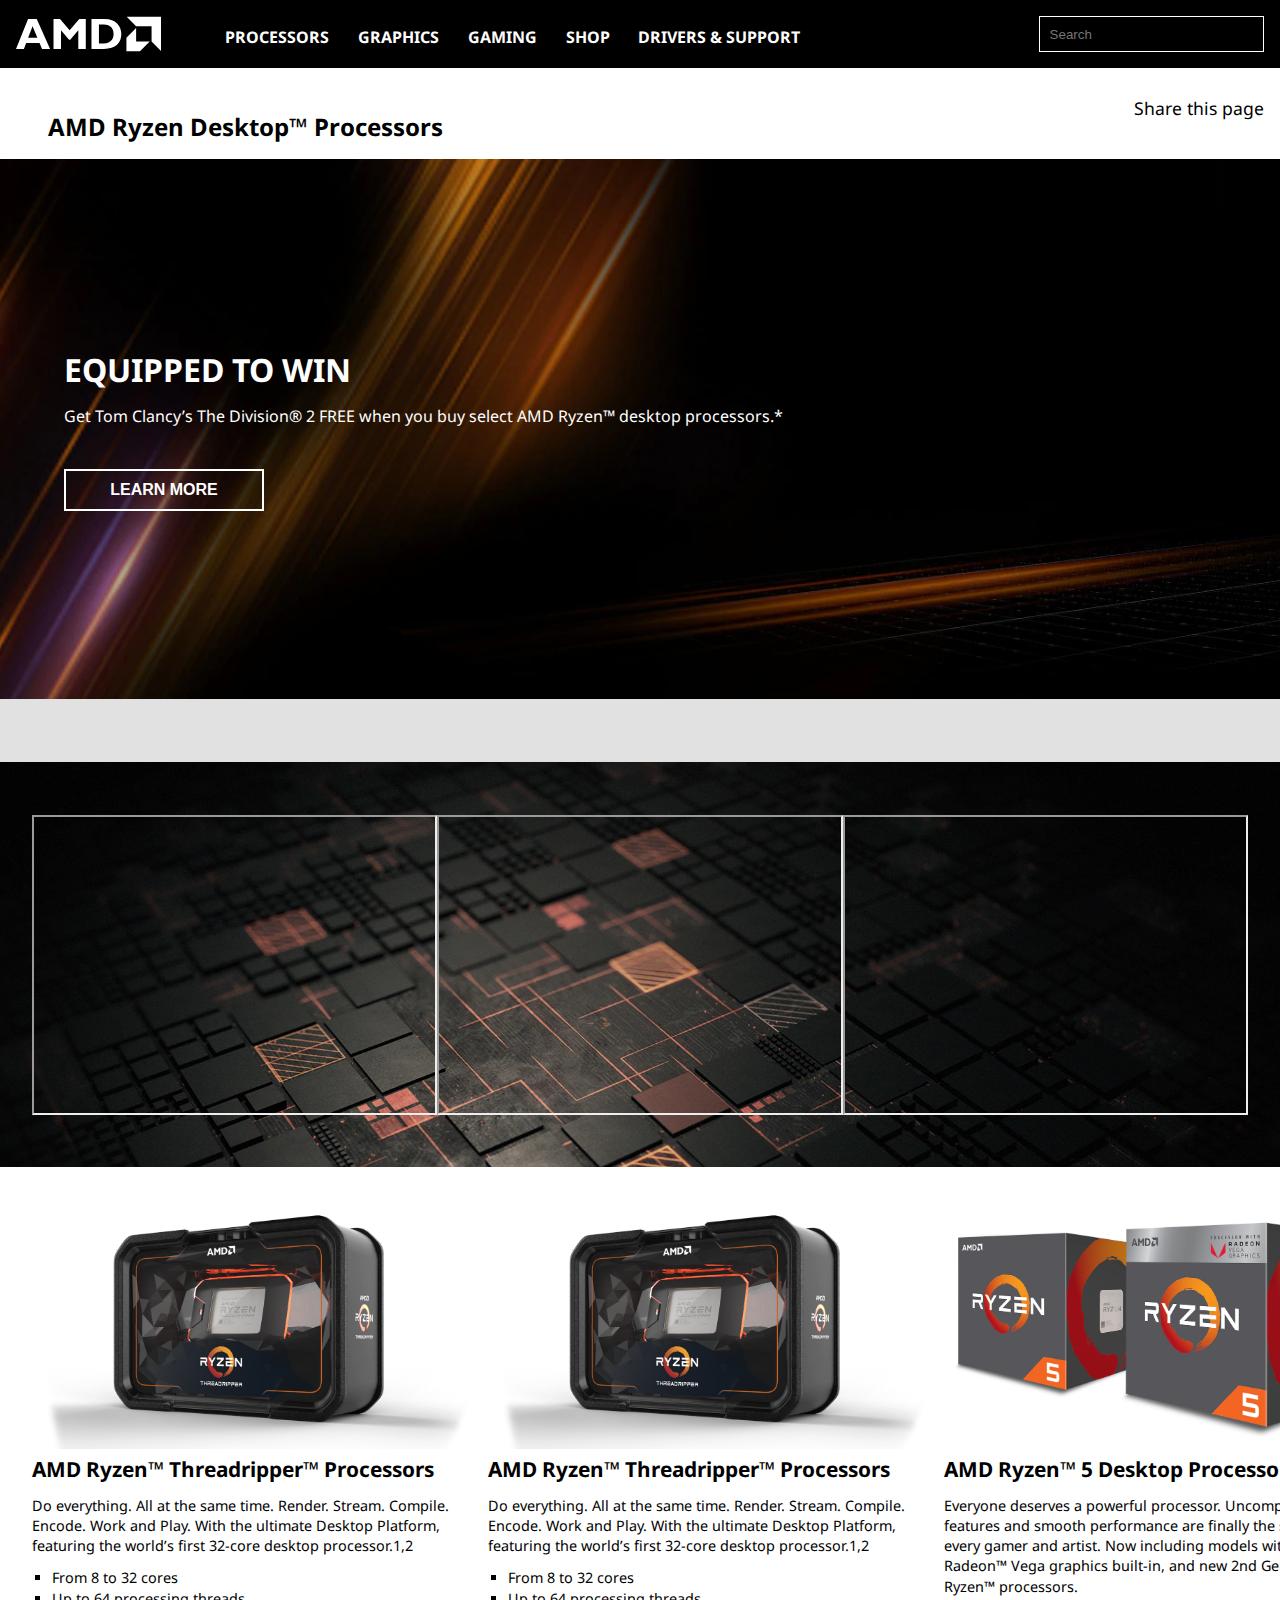
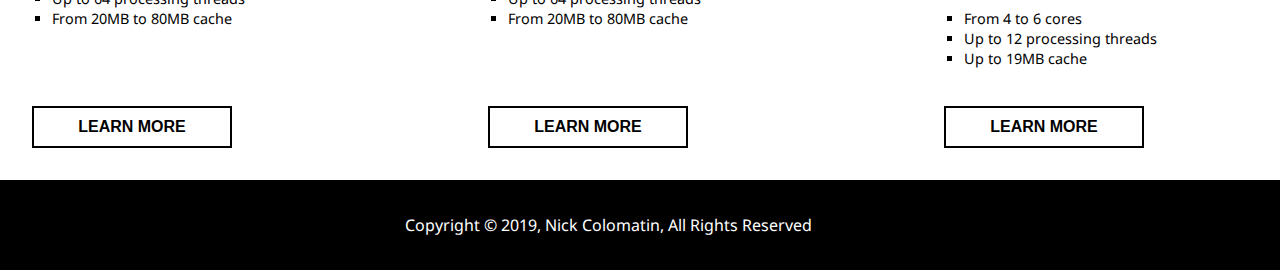
<file: AMD Ryzen/index.html>
<!DOCTYPE html>
<html lang="en">

<head>
  <meta charset="UTF-8">
  <meta name="viewport" content="width=device-width, initial-scale=1.0">
  <meta http-equiv="X-UA-Compatible" content="ie=edge">
  <link rel="stylesheet" href="https://use.fontawesome.com/releases/v5.7.1/css/all.css" integrity="sha384-fnmOCqbTlWIlj8LyTjo7mOUStjsKC4pOpQbqyi7RrhN7udi9RwhKkMHpvLbHG9Sr"
    crossorigin="anonymous">
    <!-- https://www.amd.com/en/ryzen -->
  <link rel="stylesheet" href="./css/style.css">
  <title>AMD Ryzen | Desktop Processors</title>
</head>

<body>


  <header class="header">

    <div class="logo">
      <img src="./img/logo_white.svg" alt="logo" width="15%">
      <ul>
        <li><a href="#">Processors</a></li>
        <li><a href="#">Graphics</a></li>
        <li><a href="#">Gaming</a></li>
        <li><a href="#">Shop</a></li>
        <li><a href="#">Drivers & Support</a></li>
      </ul>
    </div>

    <div class="search-bar">
      <input class='search' type="text" placeholder="Search">
      <i id="search-logo" class="fas fa-search"></i>
    </div>
  </header>


  <!-- Section: Social Media -->
  <section class="social-media">
    <h1 class="m-heading">AMD Ryzen Desktop™ Processors</h1>

    <div class="social-icons">
      <p class="lead">Share this page</p>
      <ul class="social-list">
        <li><i class="fab fa-facebook-f"></i></li>
        <li><i class="fab fa-instagram"></i></li>
        <li><i class="fab fa-twitter"></i></li>
        <li><i class="fas fa-envelope"></i></li>
      </ul>
    </div>
  </section>


  <!-- Section: Showcase -->

  <section class="showcase">
    <div class="showcase-content">
      <h1 class="m-heading">EQUIPPED TO WIN</h1>
      <p>Get Tom Clancy’s The Division® 2 FREE when you buy select AMD Ryzen™ desktop processors.*</p>
      <button class="btn">LEARN MORE</button>
    </div>
  </section>

  <section class="whitespace"></section>

  <!-- Section: Youtube -->

  <section class="youtube">
    <div class="youtube-content">
      <iframe width="520" height="300" src="https://www.youtube.com/embed/Phy_d1-Fknk">
      </iframe>
      <iframe width="520" height="300" src="https://www.youtube.com/embed/Phy_d1-Fknk">
      </iframe>
      <iframe width="520" height="300" src="https://www.youtube.com/embed/Phy_d1-Fknk">
      </iframe>
    </div>
  </section>


  <!-- Section: Processors -->

  <div class="youtube-div ">
    <!-- <section class="processors check"> -->
      <div class="processors-content ">
        <div class="processor-item ">
          <img src="./img/138886-threadripper-2-pib-1260x709.png" width="440" height="250" alt="q">
          <h2>AMD Ryzen™ Threadripper™ Processors</h2>
          <div class="p-ul">
            <p>Do everything. All at the same time. Render. Stream. Compile. Encode. Work and Play. With the ultimate
              Desktop Platform, featuring the world’s first 32-core desktop processor.1,2</p>
            <ul>
              <li>From 8 to 32 cores</li>
              <li>Up to 64 processing threads</li>
              <li>From 20MB to 80MB cache</li>
            </ul>
        </div>
          <div class="button-item ">
            <button class="btn-light">LEARN MORE</button>
          </div>
        </div>
        <div class="processor-item ">
          <img src="./img/138886-threadripper-2-pib-1260x709.png" width="440" height="250"  alt="q">
          <h2>AMD Ryzen™ Threadripper™ Processors</h2>
          <div class="p-ul">
            <p>Do everything. All at the same time. Render. Stream. Compile. Encode. Work and Play. With the ultimate
              Desktop Platform, featuring the world’s first 32-core desktop processor.1,2</p>
            <ul>
              <li>From 8 to 32 cores</li>
              <li>Up to 64 processing threads</li>
              <li>From 20MB to 80MB cache</li>
            </ul>
          </div>
          <div class="button-item ">
              <button class="btn-light">LEARN MORE</button>
            </div>
        </div>
        <div class="processor-item ">
          <img src="./img/78696-ryzen-5both-pib-left-facing-1260x709.png" width="440" height="250"  alt="q">
          <h2>AMD Ryzen™ 5 Desktop Processors</h2>
          <div class="p-ul">
            <p>Everyone deserves a powerful processor. Uncompromising features and smooth performance are finally the
              standard for every gamer and artist. Now including models with advanced Radeon™ Vega graphics built-in, and
              new 2nd Generation Ryzen™ processors.</p>
            <ul>
              <li>From 4 to 6 cores</li>
              <li>Up to 12 processing threads </li>
              <li>Up to 19MB cache</li>
            </ul>
          </div>  
          <div class="button-item ">
              <button class="btn-light">LEARN MORE</button>
            </div>
        </div>
        <div class="processor-item ">
          <img src="./img/78696-ryzen-3both-pib-left-facing-1260x709.png" width="440" height="250"  alt="q">
          <h2>AMD Ryzen™ 3 Desktop Processors</h2>
          <div class="p-ul">
            <p>Cutting-edge, true quad-core architecture provides the responsiveness and performance you’d expect from a
              much pricier PC. Now including models with advanced Radeon™ Vega graphics built-in.</p>
            <ul>
              <li>4 cores</li>
              <li>Up to 10MB Cache</li>
            </ul>
           </div> 
          <div class="button-item ">
              <button class="btn-light">LEARN MORE</button>
            </div>
        </div>
      </div>
    <!-- </section> -->
  </div>


  <footer id="footer-menu" class="bg-dark">
    <div class="container">
        <p>Copyright &copy; 2019, Nick Colomatin, All Rights Reserved</p>
    </div>

  <div class="footer-social">
      <ul class="social-list">
          <li><i class="fab fa-facebook-f"></i></li>
          <li><i class="fab fa-instagram"></i></li>
          <li><i class="fab fa-twitter"></i></li>
          <li><i class="fas fa-envelope"></i></li>
        </ul>
  </div>
  </footer>




</body>

</html>
</file>
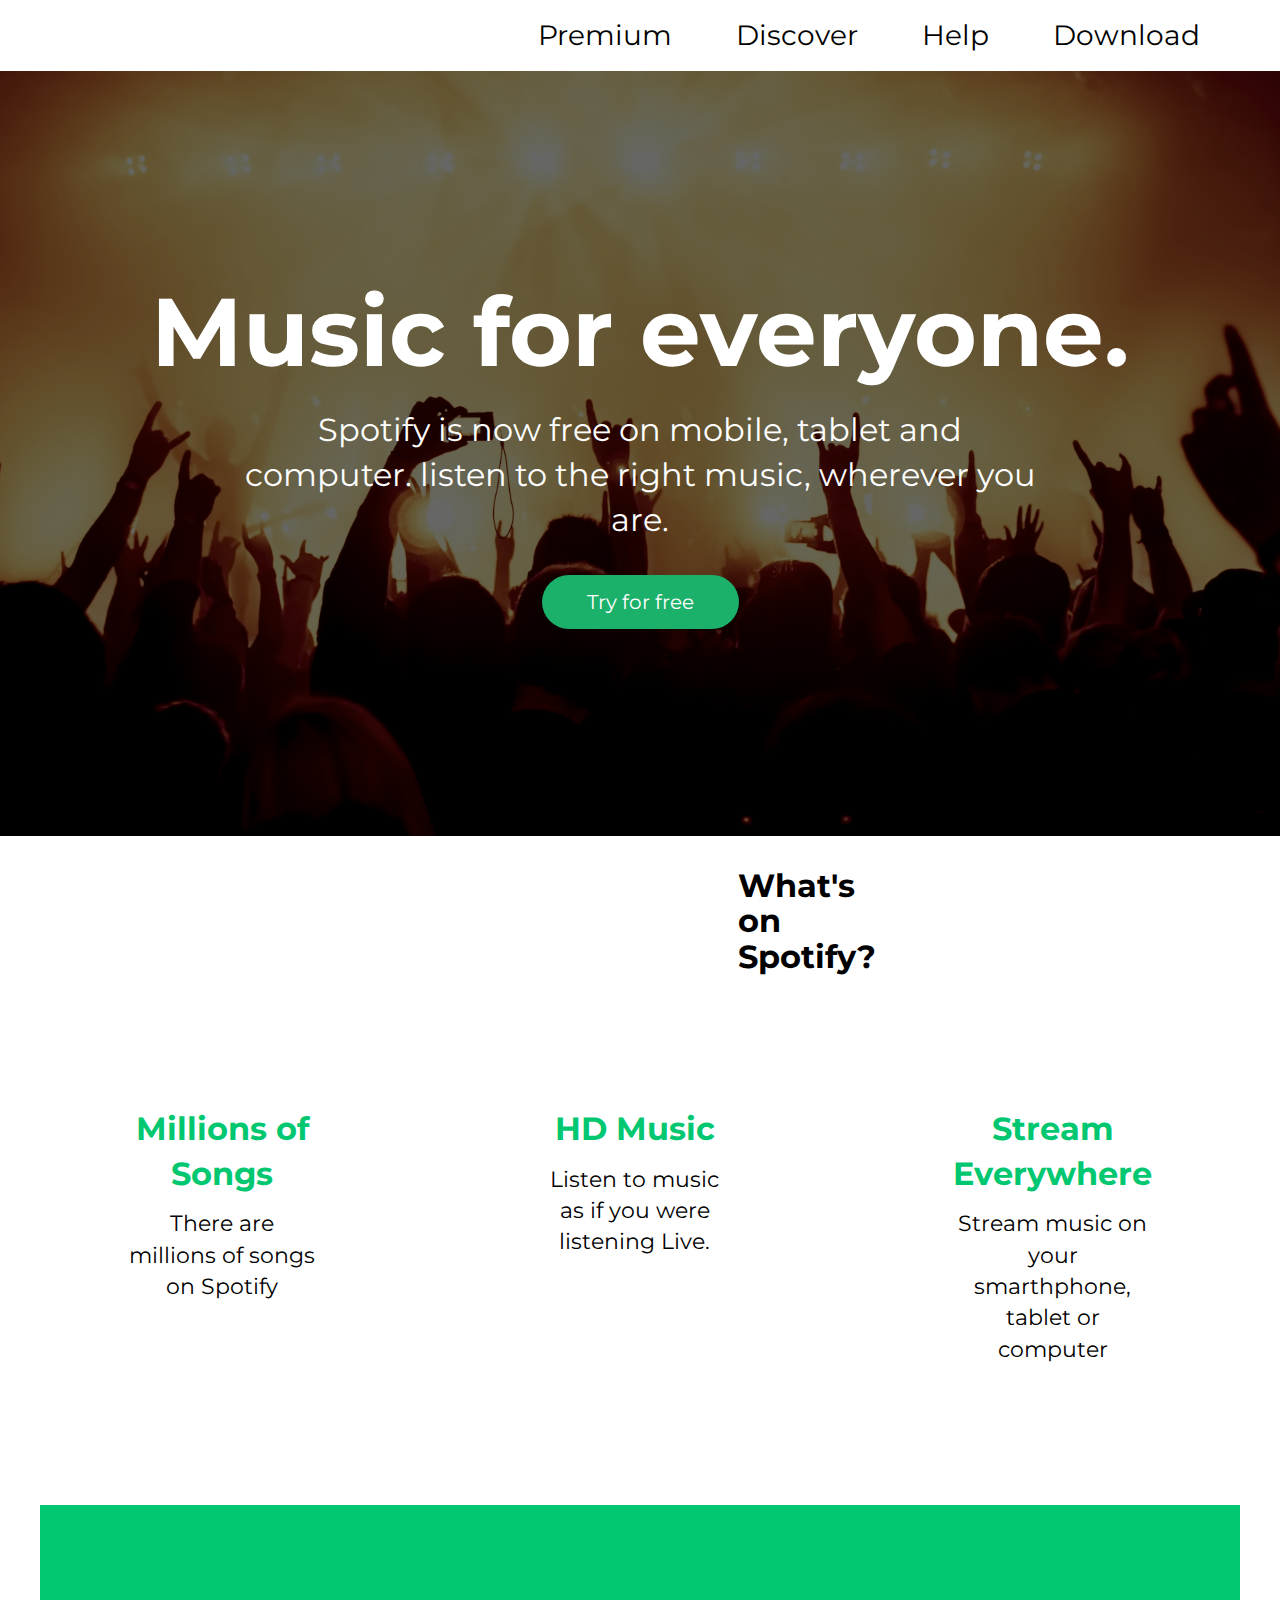
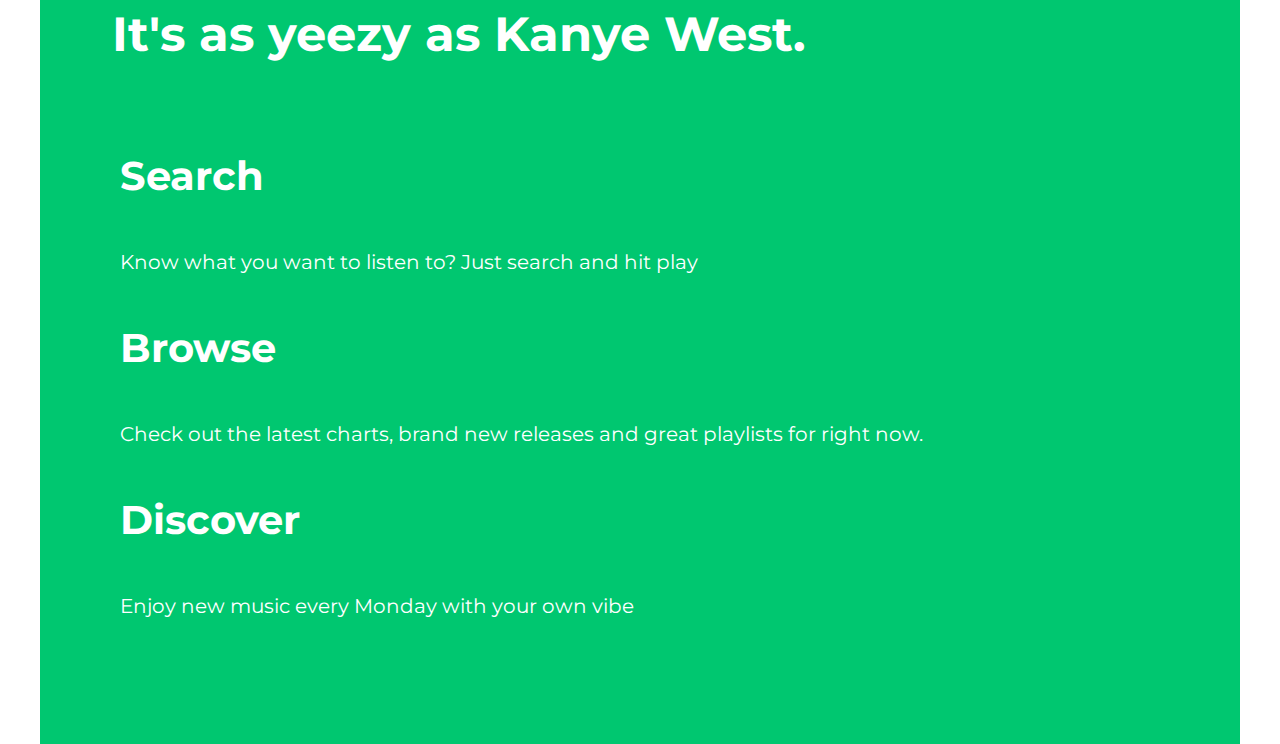
<file: Spotify Site/index.html>
<!DOCTYPE html>
<html lang="en">

<head>
  <meta charset="UTF-8">
  <meta name="viewport" content="width=device-width, initial-scale=1.0">
  <meta http-equiv="X-UA-Compatible" content="ie=edge">
  <link rel="stylesheet" href="https://use.fontawesome.com/releases/v5.7.1/css/all.css" integrity="sha384-fnmOCqbTlWIlj8LyTjo7mOUStjsKC4pOpQbqyi7RrhN7udi9RwhKkMHpvLbHG9Sr"
    crossorigin="anonymous">

  <link rel="stylesheet" href="./css/style.css">
  <link rel="stylesheet" href="./css/animations.css">
  <title>Spotify Website</title>
</head>

<body>

    <div id="top"></div>

  <!-- Navbar -->
  <nav class="navbar">
    <div class="logo">
      <div class="text-primary spot">
        <i class="fab fa-spotify fa-3x grow"></i>
      </div>

      <ul>
        <li><a href="#"></a>Premium</li>
        <li><a href="#"></a>Discover</li>
        <li><a href="#"></a>Help</li>
        <li><a href="#"></a>Download</li>
      </ul>
  </nav>


  <!-- Showcase -->

  <header id="showcase">
    <div class="showcase-content">
      <h1 class="l-heading bounce-in-top ">Music for everyone<span class="bounce-top">.</span></h1>
      <p class="lead ">Spotify is now free on mobile, tablet and computer.
        listen to the right music, wherever you are.
      </p>
      <a href="#" class="btn">Try for free</a>
    </div>
  </header>


  <!-- Section: What's on Spot -->


  <section class="what">
    <h2 class="m-heading">What's on Spotify?</h2>
    <span class="line"></span>

    <div class="items">
      <div class="item slit-in-vertical">
        <i class="fas fa-volume-up "></i>
        <h1 class="">Millions of Songs</h1>
        <p>There are millions of songs on Spotify</p>
      </div>
      <div class="item slit-in-vertical">
          <i class="fas fa-water"></i>
        <h1>HD Music</h1>
        <p>Listen to music as if you were listening Live.</p>
      </div>
      <div class="item slit-in-vertical">
          <i class="fas fa-tablet-alt"></i>
        <h1>Stream Everywhere</h1>
        <p>Stream music on your smarthphone, tablet or computer</p>
      </div>
    </div>

  </section>


  <!-- Section: Kanye -->

  <section id="kanye">
    <div class="container">
    <h1 class="kanyeH1">It's as yeezy as Kanye West.</h1>
    <div class="texts"> 
      <div class="text">
        <h1>Search</h1>
        <p>Know what you want to listen to? Just search and hit play</p>
      </div>
      <div class="text">
        <h1>Browse</h1>
        <p>Check out the latest charts, brand new releases and great playlists for right now.</p>
      </div>
      <div class="text">
        <h1>Discover</h1>
        <p>Enjoy new music every Monday with your own vibe</p>
      </div>
    
    </div>
    </div>
  </section>






</body>

</html>
</file>
<file: AMD Ryzen/css/style.css>
@import url('https://fonts.googleapis.com/css?family=Noto+Sans');

*{
  box-sizing: border-box;
  margin:0;
  padding: 0;
}

html, body {
  font-family: 'Noto Sans', sans-serif;
  line-height: 1.4;

  overflow-x: hidden;
}

a {
  text-decoration: none;
}

p {
  margin: 0.75rem 0;
}


/* Utility Classes */

.check {
  border: 1px solid red;
}

.container {
  max-width: 1100px;
  margin:auto;
  padding: 0 2rem;
  overflow: hidden;
}

.text-center {
  text-align: center;
}

.text-primary {
  color: #282219;
}

.bg-light {
  background: #FFFFFF;
  color: #333;
}

.bg-dark {
  background: ##282219;
  color: white;
}

.bg-primary {
  background: #7ab436;
  color: white;
}

.l-heading {
  font-size: 4rem;
  margin-bottom: 0.75rem;
  line-height: 1.1;
}

.m-heading {
  font-size: 1.5rem;
  /* margin-bottom: 0.75rem; */
  /* line-height: 1.1; */
}

.lead {
  font-size: 1.1rem;
}

li {
 
  list-style: none;
}



/* Navbar */

  .header{
    display: flex;
    justify-content: space-between;
    background: black;
    padding: 1rem;

  }

  .logo {
    display: flex;
  }
  

.header ul {
    
    display: flex;
    align-self: center;
    color: white;
    margin-top: 0.4rem;
    margin-left: 4rem;
   
  }

  .header ul li {
    text-transform: capitalize;
  }

  .header ul a{
    padding-right: 1.8rem;
    color:white;
    align-self: center;
    font-size: 1rem;
    text-transform: uppercase;
    font-weight: bold;
  }

  .header ul a:hover{
    background: white;
    color:black;
    padding: 0.65rem;
    border-radius: 5px;
  }

  .header .search-bar {
    
    align-self: center;
  }


  .header .search-bar .search{
    align-self: center;
    padding: 0.6rem;
    border: 1px solid white;
    background: black ;
    width: 25vh
  }

  .header .search-bar #search-logo{
    
    color: white;
    position: relative;
    z-index: 1;
    left: -25px;
    top: 1px;
    cursor:pointer;
    width: 0;
}



/* Section: Social Media */

.social-media{
  display: flex;
  justify-content: space-between;
  padding:1rem;
}

.social-media h1{
  padding-top: 1.6rem;
  padding-left: 2rem;
}

.social-media .social-icons p {
  padding-left: 0.6rem;
}

.social-media .social-list{
  display: flex;
  font-size: 2rem;
}

.social-media .social-list li {
padding-right: 1rem;
}

.social-media .social-list li:hover {
  transform: scale(1.2);
}

/* Section: Showcase  */




.showcase {
  background: url('../img/198373-ryzen-division2-game-bundle-background-1920x600_0.jpg') no-repeat center center/cover;
  height: 60vh;
  color: #fff;
}

.showcase-content{
  display: flex;
  flex-direction: column;
  text-align: center;
  justify-content: center;
  align-items: flex-start;
  height: 100%;
  padding-left: 4rem;
  padding-right: 4rem;
}

.showcase-content h1 {
  font-size: 2rem;
}

.btn {
  color: white;
  display: inline-block;
  font-weight: bold;
  padding: 10px 15px;
  font-size: 16px;
  text-decoration: none;
  background: transparent;
  min-width: 200px;
  max-width: 100%;
  margin-top: 30px;
  border: 2px solid white;
}

.btn:hover {
  border: 2px solid black;
  background: rgba(70, 68, 68, 0.7);
}

/* Whitespace */

.whitespace {
  height: 7vh;
  background:#E1E1E2;
}

/* Section: Youtube */

.youtube {
  background: url('../img/102426-pinnacle-video-background-light-glow-1920x800_0.jpg') no-repeat center center/cover;
  height: 45vh;
}

.youtube .youtube-content {
  display: flex;
  justify-content: space-between;
  align-items: center;
  height: 100%;
  padding: 2rem;
}



/* Section: Processors */

.youtube-div{
  display: flex;
  justify-content: space-between;
  margin:auto;
}

.processors-content {
  padding: 2rem;
  display: flex;
 
}

.processors-content .processor-item {
padding-right: 1rem;
}

.processors-content .processor-item .p-ul{
  height: 20vh;
}

.processors-content h2 {
  font-size: 1.3rem;
}

.processors-content p, .processors-content li {
  font-size: 0.9rem;
}

.processors-content .processor-item li {
  list-style: square outside none;
  margin-left: 20px;
}


.youtube-div .processors-content .processor-item .button-item {
  display:flex;    
  margin-top: 20;
  justify-content:flex-start;
}


.btn-light {
  color: black;
  display: inline-block;
  font-weight: bold;
  padding: 10px 15px;
  font-size: 16px;
  text-decoration: none;
  background: transparent;
  min-width: 200px;
  max-width: 100%;
  margin-top: 30px;
  border: 2px solid black;
  align-items: flex-end;
}

.btn-light:hover {
  border: 2px solid black;
  background: black;
  color: white;
}



/* Footer */

#footer-menu {
  display: flex;
  align-items: center;
  
}

.bg-dark {
  height: 10vh;;
  color: white;
  background: black;
  align-self: center;
}

.p-footer {
  align-self: center;
}

#footer-menu .social-list {
  display: flex;
}
#footer-menu .social-list li {
  padding-right: 1rem;
  font-size: 1.3rem;
}

/* .processors .processors-content .processors-item img{
  width: 1260px;
  height: 709px;
} */
</file>
<file: Spotify Site/css/style.css>
@import url('https://fonts.googleapis.com/css?family=Montserrat');





*{
  box-sizing: border-box;
  margin:0;
  padding: 0;
}

html, body {
  font-family: 'Montserrat', sans-serif;
  line-height: 1.4;
}

a {
  text-decoration: none;
}

p {
  margin: 0.75rem 0;
}


/* Utility Classes */

/* .container {
  max-width: 1400px;
  margin:auto;
  padding: 0 2rem;
  overflow: hidden;
} */

.text-center {
  text-align: center;
}

.text-primary {
  color: #1BB16B;
}

.l-heading {
  font-size: 6rem;
  margin-bottom: 0.75rem;
  line-height: 1.1;
}

.m-heading {
  font-size: 2rem;
  margin-bottom: 0.75rem;
  line-height: 1.1;
}

.lead {
  font-size: 2rem;
  margin-bottom: 2rem;
}





/* Navbar */


.navbar .logo{
display: flex;
justify-content: space-between;
padding: 1rem;
font-size: 1.75rem;
}

.navbar .logo h1 {
  display: flex;
  align-items: center;
  flex-direction: row;
} 

.grow:hover
{
        transform: scale(1.1);
        
}

.navbar ul {
  display: flex;
  align-items: center;
  list-style: none;
}

.navbar ul li {
  padding-right: 4rem;
}

.navbar ul li:hover {
  color: #1BB16B;
}



/* Showcase */

#showcase {
  background: #333 url('../img/concert-public.jpg')
  no-repeat center center/cover;
  height: 85vh;
  color: white;
}

#showcase .showcase-content {
  display: flex;
  flex-direction: column;
  text-align: center;
  justify-content: center;
  align-items: center;
  height: 100%;
  position: relative; 
  top:0;
  background-color: rgba(0,0,0,0.6);
  
}

#showcase .showcase-content p {
  width: 90vh;
}

.btn {
  display: inline-block;
  font-size: 1.25rem;
  color: white;
  background:#1BB16B;
  padding: 13px 45px;
  border: none;
  border-radius: 40px;
  cursor: pointer;
}

.btn:hover {
  background: rgb(36, 209, 128);
}


/* Section: What's on Spot */

.what .items {
  display: flex;
  padding:1rem;
}

.what h2{
  text-align: center;
  padding-top: 2rem;
  border-bottom: 3px solid #00C770;
  margin: 0 82vh;
  padding-bottom: 2px;
}

.what .items .item {
 flex: 1;
 text-align: center;
 padding: 7rem;


}

.what .items .item h1{
  color: #00C770;
  font-size: 2rem;
}

.what .items .item i {
  font-size: 5rem;
  padding-bottom: 2rem;
}
.what .items .item p {
  font-size: 1.4rem;
}



/* Section: Kanye */

#kanye {
  display:flex;

  /* height: 75; */
  background: #00C770 url('../img/c2xyyopcs4qy.png') no-repeat right;
  background-size: 23%; 
  background-position-x: 135vh;
  background-position-y: 10vh;
  color: white;
  margin: 0 2.5rem;
}

#kanye .kanyeH1 {
  font-size: 3rem;
  padding-top: 6rem;
  padding-left: 4.5rem;

}
/* 
#kanye .kanyePic {
  display:flex;
  align-items: center;
  max-height:10%; 
  max-width:10%;
  
} */


#kanye .texts{
  display: flex;
  flex-direction: column;
  padding: 5rem;

}

#kanye .texts .text {
  display: flex;
  flex-direction: column;
  margin-bottom: 2rem;
  
}

#kanye .texts .text h1 {
  font-size: 2.5rem;
  font-weight: bold;
  padding-bottom: 2rem;
}

#kanye .texts .text p {
  font-size: 1.25rem;
}
</file>
<file: Spotify Site/css/animations.css>
/* ----------------------------------------------
 * Generated by Animista on 2019-2-5 21:31:19
 * w: http://animista.net, t: @cssanimista
 * ---------------------------------------------- */

/**
 * ----------------------------------------
 * animation bounce-in-top
 * ----------------------------------------
 */
 @-webkit-keyframes bounce-in-top {
  0% {
    -webkit-transform: translateY(-500px);
            transform: translateY(-500px);
    -webkit-animation-timing-function: ease-in;
            animation-timing-function: ease-in;
    opacity: 0;
  }
  38% {
    -webkit-transform: translateY(0);
            transform: translateY(0);
    -webkit-animation-timing-function: ease-out;
            animation-timing-function: ease-out;
    opacity: 1;
  }
  55% {
    -webkit-transform: translateY(-65px);
            transform: translateY(-65px);
    -webkit-animation-timing-function: ease-in;
            animation-timing-function: ease-in;
  }
  72% {
    -webkit-transform: translateY(0);
            transform: translateY(0);
    -webkit-animation-timing-function: ease-out;
            animation-timing-function: ease-out;
  }
  81% {
    -webkit-transform: translateY(-28px);
            transform: translateY(-28px);
    -webkit-animation-timing-function: ease-in;
            animation-timing-function: ease-in;
  }
  90% {
    -webkit-transform: translateY(0);
            transform: translateY(0);
    -webkit-animation-timing-function: ease-out;
            animation-timing-function: ease-out;
  }
  95% {
    -webkit-transform: translateY(-8px);
            transform: translateY(-8px);
    -webkit-animation-timing-function: ease-in;
            animation-timing-function: ease-in;
  }
  100% {
    -webkit-transform: translateY(0);
            transform: translateY(0);
    -webkit-animation-timing-function: ease-out;
            animation-timing-function: ease-out;
  }
}
@keyframes bounce-in-top {
  0% {
    -webkit-transform: translateY(-500px);
            transform: translateY(-500px);
    -webkit-animation-timing-function: ease-in;
            animation-timing-function: ease-in;
    opacity: 0;
  }
  38% {
    -webkit-transform: translateY(0);
            transform: translateY(0);
    -webkit-animation-timing-function: ease-out;
            animation-timing-function: ease-out;
    opacity: 1;
  }
  55% {
    -webkit-transform: translateY(-65px);
            transform: translateY(-65px);
    -webkit-animation-timing-function: ease-in;
            animation-timing-function: ease-in;
  }
  72% {
    -webkit-transform: translateY(0);
            transform: translateY(0);
    -webkit-animation-timing-function: ease-out;
            animation-timing-function: ease-out;
  }
  81% {
    -webkit-transform: translateY(-28px);
            transform: translateY(-28px);
    -webkit-animation-timing-function: ease-in;
            animation-timing-function: ease-in;
  }
  90% {
    -webkit-transform: translateY(0);
            transform: translateY(0);
    -webkit-animation-timing-function: ease-out;
            animation-timing-function: ease-out;
  }
  95% {
    -webkit-transform: translateY(-8px);
            transform: translateY(-8px);
    -webkit-animation-timing-function: ease-in;
            animation-timing-function: ease-in;
  }
  100% {
    -webkit-transform: translateY(0);
            transform: translateY(0);
    -webkit-animation-timing-function: ease-out;
            animation-timing-function: ease-out;
  }
}


/* ----------------------------------------------
 * Generated by Animista on 2019-2-5 21:36:20
 * w: http://animista.net, t: @cssanimista
 * ---------------------------------------------- */

/**
 * ----------------------------------------
 * animation slit-in-vertical
 * ----------------------------------------
 */
 @-webkit-keyframes slit-in-vertical {
  0% {
    -webkit-transform: translateZ(-800px) rotateY(90deg);
            transform: translateZ(-800px) rotateY(90deg);
    opacity: 0;
  }
  54% {
    -webkit-transform: translateZ(-160px) rotateY(87deg);
            transform: translateZ(-160px) rotateY(87deg);
    opacity: 1;
  }
  100% {
    -webkit-transform: translateZ(0) rotateY(0);
            transform: translateZ(0) rotateY(0);
  }
}
@keyframes slit-in-vertical {
  0% {
    -webkit-transform: translateZ(-800px) rotateY(90deg);
            transform: translateZ(-800px) rotateY(90deg);
    opacity: 0;
  }
  54% {
    -webkit-transform: translateZ(-160px) rotateY(87deg);
            transform: translateZ(-160px) rotateY(87deg);
    opacity: 1;
  }
  100% {
    -webkit-transform: translateZ(0) rotateY(0);
            transform: translateZ(0) rotateY(0);
  }
}


/* ----------------------------------------------
 * Generated by Animista on 2019-2-5 21:50:39
 * w: http://animista.net, t: @cssanimista
 * ---------------------------------------------- */

/**
 * ----------------------------------------
 * animation bounce-top
 * ----------------------------------------
 */
 @-webkit-keyframes bounce-top {
  0% {
    -webkit-transform: translateY(-45px);
            transform: translateY(-45px);
    -webkit-animation-timing-function: ease-in;
            animation-timing-function: ease-in;
    opacity: 1;
  }
  24% {
    opacity: 1;
  }
  40% {
    -webkit-transform: translateY(-24px);
            transform: translateY(-24px);
    -webkit-animation-timing-function: ease-in;
            animation-timing-function: ease-in;
  }
  65% {
    -webkit-transform: translateY(-12px);
            transform: translateY(-12px);
    -webkit-animation-timing-function: ease-in;
            animation-timing-function: ease-in;
  }
  82% {
    -webkit-transform: translateY(-6px);
            transform: translateY(-6px);
    -webkit-animation-timing-function: ease-in;
            animation-timing-function: ease-in;
  }
  93% {
    -webkit-transform: translateY(-4px);
            transform: translateY(-4px);
    -webkit-animation-timing-function: ease-in;
            animation-timing-function: ease-in;
  }
  25%,
  55%,
  75%,
  87% {
    -webkit-transform: translateY(0px);
            transform: translateY(0px);
    -webkit-animation-timing-function: ease-out;
            animation-timing-function: ease-out;
  }
  100% {
    -webkit-transform: translateY(0px);
            transform: translateY(0px);
    -webkit-animation-timing-function: ease-out;
            animation-timing-function: ease-out;
    opacity: 1;
  }
}
@keyframes bounce-top {
  0% {
    -webkit-transform: translateY(-45px);
            transform: translateY(-45px);
    -webkit-animation-timing-function: ease-in;
            animation-timing-function: ease-in;
    opacity: 1;
  }
  24% {
    opacity: 1;
  }
  40% {
    -webkit-transform: translateY(-24px);
            transform: translateY(-24px);
    -webkit-animation-timing-function: ease-in;
            animation-timing-function: ease-in;
  }
  65% {
    -webkit-transform: translateY(-12px);
            transform: translateY(-12px);
    -webkit-animation-timing-function: ease-in;
            animation-timing-function: ease-in;
  }
  82% {
    -webkit-transform: translateY(-6px);
            transform: translateY(-6px);
    -webkit-animation-timing-function: ease-in;
            animation-timing-function: ease-in;
  }
  93% {
    -webkit-transform: translateY(-4px);
            transform: translateY(-4px);
    -webkit-animation-timing-function: ease-in;
            animation-timing-function: ease-in;
  }
  25%,
  55%,
  75%,
  87% {
    -webkit-transform: translateY(0px);
            transform: translateY(0px);
    -webkit-animation-timing-function: ease-out;
            animation-timing-function: ease-out;
  }
  100% {
    -webkit-transform: translateY(0px);
            transform: translateY(0px);
    -webkit-animation-timing-function: ease-out;
            animation-timing-function: ease-out;
    opacity: 1;
  }
}






.bounce-in-top {
	-webkit-animation: bounce-in-top 1.5s ease-in both;
	        animation: bounce-in-top 1.5s ease-in both;
}

.slit-in-vertical {
	-webkit-animation: slit-in-vertical 0.6s ease-out 1.5s both;
	        animation: slit-in-vertical 0.6s ease-out 1.5s both;
}

.bounce-top {
  display: inline-block;
	-webkit-animation: bounce-top 1s linear infinite alternate both;
	        animation: bounce-top 1s linear infinite alternate both;
}
</file>
